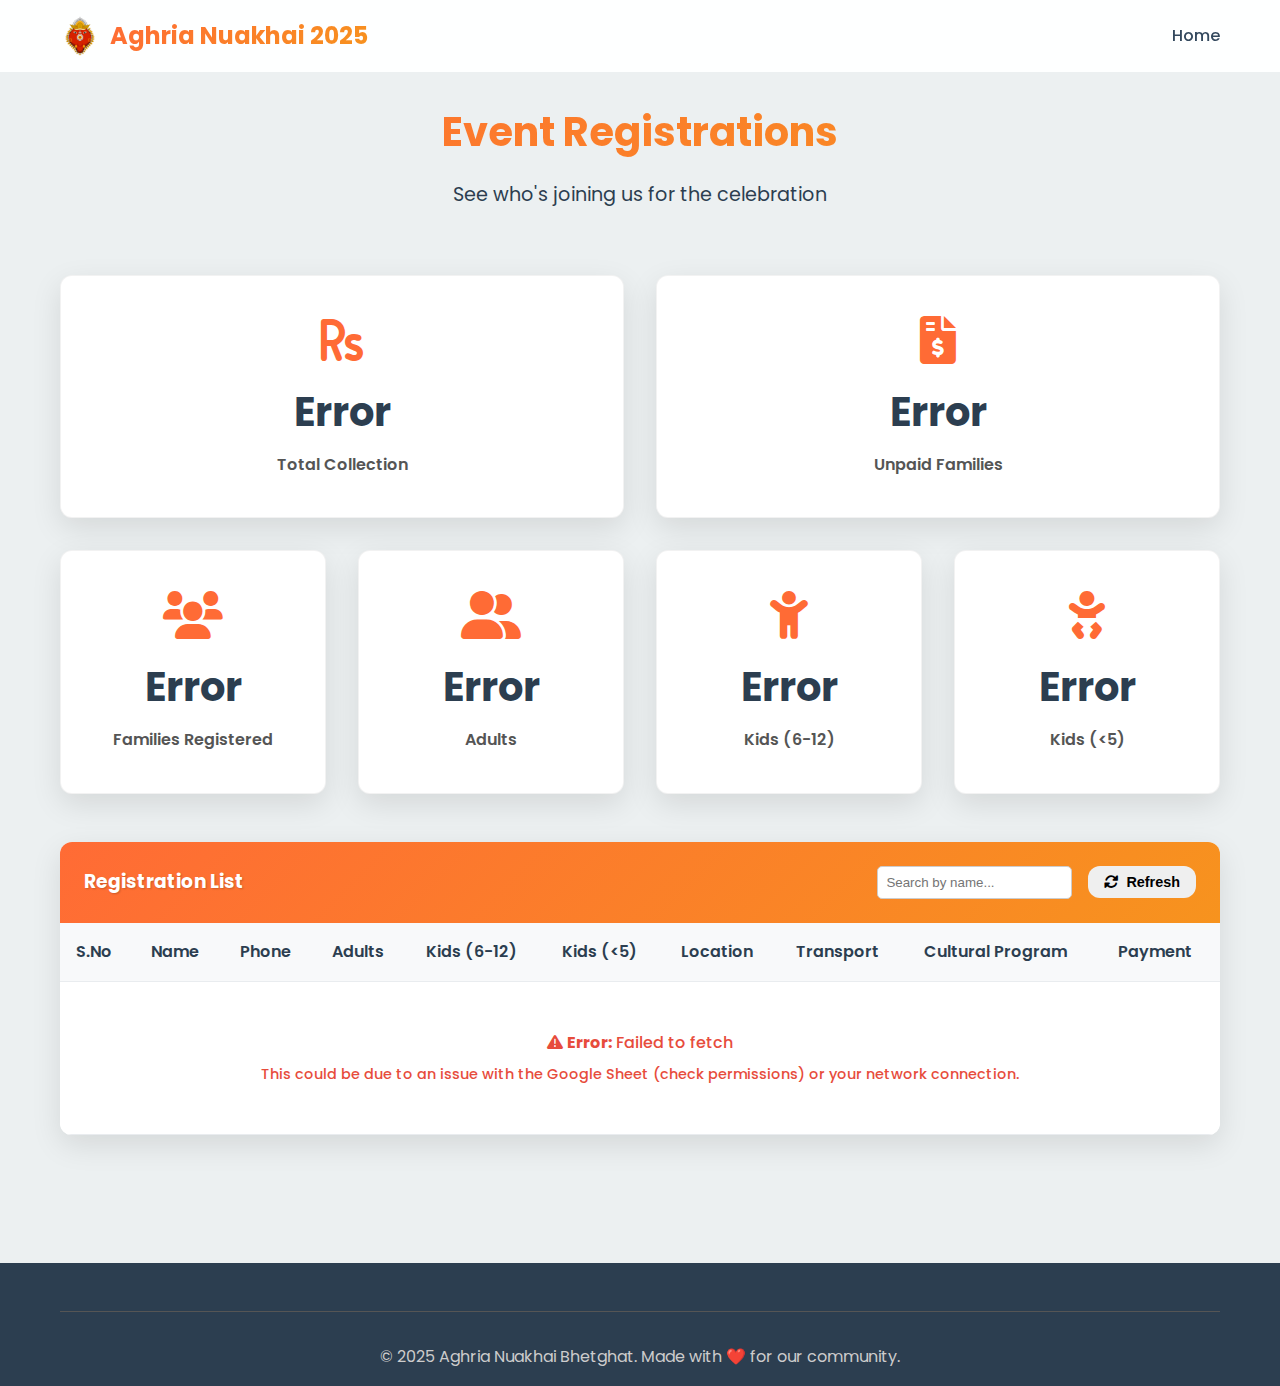
<file: registrations.html>
<!DOCTYPE html>
<html lang="en">
<head>
    <meta charset="UTF-8">
    <meta name="viewport" content="width=device-width, initial-scale=1.0">
    <title>Event Registrations | Aghria Nuakhai Bhetghat 2025</title>
    <link rel="stylesheet" href="styles.css">
    <link href="https://fonts.googleapis.com/css2?family=Poppins:wght@300;400;600;700&display=swap" rel="stylesheet">
    <link rel="stylesheet" href="https://cdnjs.cloudflare.com/ajax/libs/font-awesome/6.0.0/css/all.min.css">
</head>
<body>
    <div id="main-content">
        <!-- Navigation -->
        <nav class="navbar">
            <div class="nav-container">
                <div class="nav-logo">
                    <a href="index.html" style="display: flex; align-items: center; text-decoration: none;">
                        <img src="samleimaa.png" alt="Samleimaa Logo" class="logo-image">
                        <h2>Aghria Nuakhai 2025</h2>
                    </a>
                </div>
                <ul class="nav-menu">
                    <li class="nav-item">
                        <a href="index.html" class="nav-link">Home</a>
                    </li>
                </ul>
            </div>
        </nav>

        <!-- Registrations Section -->
        <section id="registrations" class="registrations" style="padding-top: 100px;">
            <div class="container">
                <div class="section-header">
                    <h2>Event Registrations</h2>
                    <p>See who's joining us for the celebration</p>
                </div>
                <div class="registration-content">
                    <div class="registration-stats">
                        <div class="stat-card">
                            <i class="fas fa-rupee-sign"></i>
                            <h3 id="total-collection">Loading...</h3>
                            <p>Total Collection</p>
                        </div>
                        <div class="stat-card">
                            <i class="fas fa-file-invoice-dollar"></i>
                            <h3 id="unpaid-families">Loading...</h3>
                            <p>Unpaid Families</p>
                        </div>
                        <div class="stat-card">
                            <i class="fas fa-users"></i>
                            <h3 id="total-families">Loading...</h3>
                            <p>Families Registered</p>
                        </div>
                        <div class="stat-card">
                            <i class="fas fa-user-friends"></i>
                            <h3 id="total-adults">Loading...</h3>
                            <p>Adults</p>
                        </div>
                        <div class="stat-card">
                            <i class="fas fa-child"></i>
                            <h3 id="total-kids-5-10">Loading...</h3>
                            <p>Kids (6-12)</p>
                        </div>
                        <div class="stat-card">
                            <i class="fas fa-baby"></i>
                            <h3 id="total-kids-under-5">Loading...</h3>
                            <p>Kids (&lt;5)</p>
                        </div>
                    </div>
                    <div class="registration-table">
                        <div class="table-header">
                            <h3>Registration List</h3>
                            <div class="table-controls">
                                <input type="text" id="searchInput" placeholder="Search by name...">
                                <button id="refreshBtn" class="btn btn-small">
                                    <i class="fas fa-sync-alt"></i> Refresh
                                </button>
                            </div>
                        </div>
                        <div class="table-container">
                            <table id="registrationTable">
                                <thead>
                                    <tr>
                                        <th>S.No</th>
                                        <th>Name</th>
                                        <th>Phone</th>
                                        <th>Adults</th>
                                        <th>Kids (6-12)</th>
                                        <th>Kids (&lt;5)</th>
                                        <th>Location</th>
                                        <th>Transport</th>
                                        <th>Cultural Program</th>
                                        <th>Payment</th>
                                    </tr>
                                </thead>
                                <tbody id="registrationData">
                                    <tr>
                                        <td colspan="10" class="loading">
                                            <i class="fas fa-spinner fa-spin"></i> Loading registration data...
                                        </td>
                                    </tr>
                                </tbody>
                            </table>
                        </div>
                    </div>
                </div>
            </div>
        </section>

        <!-- Footer -->
        <footer class="footer">
            <div class="container">
                <div class="footer-bottom">
                    <p>&copy; 2025 Aghria Nuakhai Bhetghat. Made with ❤️ for our community.</p>
                </div>
            </div>
        </footer>
    </div>

    <script src="registrations.js"></script>
</body>
</html>
</file>
<file: styles.css>
* {
    margin: 0;
    padding: 0;
    box-sizing: border-box;
}

:root {
    --primary-color: #ff6b35;
    --secondary-color: #f7931e;
    --accent-color: #ffcb05;
    --dark-color: #2c3e50;
    --light-color: #ecf0f1;
    --text-color: #34495e;
    --white: #ffffff;
    --gradient: linear-gradient(135deg, var(--primary-color) 0%, var(--secondary-color) 100%);
    --shadow: 0 10px 30px rgba(0, 0, 0, 0.1);
    --border-radius: 12px;
}

body {
    font-family: 'Poppins', sans-serif;
    line-height: 1.6;
    color: var(--text-color);
    overflow-x: hidden;
}

.container {
    max-width: 1200px;
    margin: 0 auto;
    padding: 0 20px;
}

/* Navigation */
.navbar {
    position: fixed;
    top: 0;
    width: 100%;
    background: rgba(255, 255, 255, 0.95);
    backdrop-filter: blur(10px);
    z-index: 1000;
    padding: 1rem 0;
    transition: all 0.3s ease;
}

.nav-container {
    max-width: 1200px;
    margin: 0 auto;
    padding: 0 20px;
    display: flex;
    justify-content: space-between;
    align-items: center;
}

.nav-logo {
    display: flex;
    align-items: center;
}

.logo-image {
    height: 40px;
    margin-right: 10px;
}

.nav-logo h2 {
    background: var(--gradient);
    -webkit-background-clip: text;
    -webkit-text-fill-color: transparent;
    background-clip: text;
    font-weight: 700;
}

.nav-menu {
    display: flex;
    list-style: none;
    gap: 2rem;
}

.nav-link {
    text-decoration: none;
    color: var(--text-color);
    font-weight: 500;
    transition: color 0.3s ease;
    position: relative;
}

.nav-link:hover {
    color: var(--primary-color);
}

.nav-link::after {
    content: '';
    position: absolute;
    bottom: -5px;
    left: 0;
    width: 0;
    height: 2px;
    background: var(--gradient);
    transition: width 0.3s ease;
}

.nav-link:hover::after {
    width: 100%;
}

.nav-toggle {
    display: none;
    flex-direction: column;
    cursor: pointer;
}

.bar {
    width: 25px;
    height: 3px;
    background: var(--text-color);
    margin: 3px 0;
    transition: 0.3s;
}

/* Hero Section */
.hero {
    min-height: 100vh;
    display: flex;
    align-items: center;
    position: relative;
    overflow: hidden;
}

.hero-bg {
    position: absolute;
    top: 0;
    left: 0;
    width: 100%;
    height: 100%;
    z-index: 1;
}

.hero-bg-slide {
    position: absolute;
    top: 0;
    left: 0;
    width: 100%;
    height: 100%;
    background-size: cover;
    background-position: center;
    background-repeat: no-repeat;
    filter: blur(3px);
    transform: scale(1.1);
    opacity: 0;
    transition: opacity 1s ease-in-out;
    animation: ken-burns 54s ease-in-out infinite;
}

.hero-bg-slide.active {
    opacity: 1;
}

@keyframes ken-burns {
    0%, 100% {
        transform: scale(1.1);
    }
    50% {
        transform: scale(1.15);
    }
}

.hero-bg::after {
    content: '';
    position: absolute;
    top: 0;
    left: 0;
    width: 100%;
    height: 100%;
    background: rgba(0, 0, 0, 0.4);
    z-index: 2;
}

@keyframes float {
    0%, 100% { transform: translateY(0px); }
    50% { transform: translateY(-20px); }
}

.hero-content {
    position: relative;
    z-index: 3;
    color: var(--white);
    max-width: 1200px;
    margin: 0 auto;
    padding: 0 20px;
    text-align: center;
}

.hero-title {
    font-size: 3.5rem;
    font-weight: 700;
    margin-bottom: 1rem;
    text-shadow: 2px 2px 4px rgba(0, 0, 0, 0.3);
}

.hero-subtitle {
    font-size: 1.5rem;
    margin-bottom: 2rem;
    opacity: 0.9;
}

.event-details {
    display: flex;
    justify-content: center;
    gap: 2rem;
    margin-bottom: 3rem;
    flex-wrap: wrap;
}

.detail-item {
    display: flex;
    align-items: center;
    gap: 0.5rem;
    background: rgba(255, 255, 255, 0.2);
    padding: 1rem 1.5rem;
    border-radius: var(--border-radius);
    backdrop-filter: blur(10px);
}

.detail-item i {
    font-size: 1.2rem;
}

/* Countdown Timer Styles */
.countdown-section {
    margin: 3rem 0 2rem;
}

.countdown-timer {
    display: flex;
    justify-content: center;
    gap: 2rem;
    margin-bottom: 1rem;
    flex-wrap: wrap;
}

.countdown-item {
    background: rgba(255, 255, 255, 0.2);
    backdrop-filter: blur(10px);
    padding: 1.5rem;
    border-radius: var(--border-radius);
    text-align: center;
    min-width: 100px;
    border: 1px solid rgba(255, 255, 255, 0.3);
    box-shadow: 0 8px 32px rgba(0, 0, 0, 0.1);
    transition: transform 0.3s ease;
}

.countdown-item:hover {
    transform: translateY(-5px);
}

.countdown-number {
    display: block;
    font-size: 2.5rem;
    font-weight: 700;
    color: var(--white);
    text-shadow: 2px 2px 4px rgba(0, 0, 0, 0.3);
    margin-bottom: 0.5rem;
}

.countdown-label {
    display: block;
    font-size: 0.9rem;
    color: var(--white);
    opacity: 0.9;
    text-transform: uppercase;
    letter-spacing: 1px;
    font-weight: 500;
}

.countdown-text {
    font-size: 1.2rem;
    color: var(--white);
    opacity: 0.9;
    font-weight: 500;
    text-align: center;
}

.countdown-item.event-started {
    background: rgba(255, 255, 255, 0.3);
    animation: pulse 2s infinite;
}

.countdown-item.event-started .countdown-number {
    font-size: 3rem;
    animation: bounce 1s infinite;
}

@keyframes pulse {
    0%, 100% { 
        transform: scale(1); 
        box-shadow: 0 8px 32px rgba(0, 0, 0, 0.1);
    }
    50% { 
        transform: scale(1.05); 
        box-shadow: 0 12px 40px rgba(255, 255, 255, 0.2);
    }
}

@keyframes bounce {
    0%, 20%, 50%, 80%, 100% { transform: translateY(0); }
    40% { transform: translateY(-10px); }
    60% { transform: translateY(-5px); }
}

.hero-buttons {
    display: flex;
    gap: 1.5rem;
    justify-content: center;
    flex-wrap: wrap;
}

.hero-buttons .btn {
    display: inline-flex;
    align-items: center;
    gap: 0.8rem;
    padding: 1.5rem 3rem;
    text-decoration: none;
    border-radius: var(--border-radius);
    font-weight: 600;
    transition: all 0.3s ease;
    border: none;
    cursor: pointer;
    font-size: 1.2rem;
    min-width: 200px;
    justify-content: center;
}

.btn {
    display: inline-flex;
    align-items: center;
    gap: 0.5rem;
    padding: 1rem 2rem;
    text-decoration: none;
    border-radius: var(--border-radius);
    font-weight: 600;
    transition: all 0.3s ease;
    border: none;
    cursor: pointer;
    font-size: 1rem;
}

.btn-primary {
    background: var(--white);
    color: var(--primary-color);
    box-shadow: var(--shadow);
}

.btn-primary:hover {
    transform: translateY(-3px);
    box-shadow: 0 15px 40px rgba(0, 0, 0, 0.2);
}

.btn-secondary {
    background: var(--white);
    color: var(--primary-color);
    box-shadow: var(--shadow);
    border: none;
}

.btn-secondary:hover {
    transform: translateY(-3px);
    box-shadow: 0 15px 40px rgba(0, 0, 0, 0.2);
}

.btn-small {
    padding: 0.5rem 1rem;
    font-size: 0.9rem;
}

/* Section Styling */
section {
    padding: 5rem 0;
}

.section-header {
    text-align: center;
    margin-bottom: 4rem;
}

.section-header h2 {
    font-size: 2.5rem;
    font-weight: 700;
    margin-bottom: 1rem;
    background: var(--gradient);
    -webkit-background-clip: text;
    -webkit-text-fill-color: transparent;
    background-clip: text;
}

.section-header p {
    font-size: 1.2rem;
    color: #666;
}

/* About Section */
.about {
    background: var(--light-color);
    padding: 3rem 0;
}

.about .section-header {
    margin-bottom: 2rem;
}

.about .section-header h2 {
    font-size: 2rem;
}

.about .section-header p {
    font-size: 1rem;
}

.about-content {
    display: flex;
    flex-direction: column;
    gap: 2rem;
    align-items: center;
    text-align: center;
}

.about-text {
    max-width: 800px;
}

.about-text h3 {
    font-size: 1.3rem;
    margin-bottom: 0.8rem;
    color: var(--dark-color);
}

.about-text p {
    margin-bottom: 1rem;
    font-size: 1rem;
    line-height: 1.6;
}

.about-text ul {
    margin-left: 2rem;
    margin-bottom: 1.5rem;
}

.about-text li {
    margin-bottom: 0.5rem;
    font-size: 1.1rem;
}

.about-features {
    display: grid;
    grid-template-columns: repeat(auto-fit, minmax(200px, 1fr));
    gap: 1rem;
    width: 100%;
    max-width: 700px;
}

.feature-card {
    background: var(--white);
    padding: 1.2rem;
    border-radius: var(--border-radius);
    box-shadow: var(--shadow);
    text-align: center;
    transition: transform 0.3s ease;
}

.feature-card:hover {
    transform: translateY(-3px);
}

.feature-card i {
    font-size: 1.8rem;
    color: var(--primary-color);
    margin-bottom: 0.8rem;
}

.feature-card h4 {
    margin-bottom: 0.4rem;
    color: var(--dark-color);
    font-size: 1rem;
}

.feature-card p {
    font-size: 0.85rem;
    line-height: 1.4;
    color: #666;
}

/* Timeline Section */
.timeline-content {
    display: flex;
    justify-content: center;
}

.memories-timeline {
    max-width: 800px;
    width: 100%;
}

.memories-timeline h3 {
    font-size: 1.8rem;
    margin-bottom: 3rem;
    color: var(--dark-color);
    text-align: center;
}

.vertical-timeline {
    position: relative;
    padding-left: 2rem;
}
.countdown-header {
    font-size: 2.1rem;
    font-weight: 600;
    color: #fff4f0;
    margin-bottom: 20px;
    text-align: center;
    text-shadow: 2px 2px 4px rgba(0, 0, 0, 0.3);
    animation: pulse 2s ease-in-out infinite alternate;
}

@keyframes pulse {
    0% {
        transform: scale(1);
        opacity: 0.8;
    }
    100% {
        transform: scale(1.20);
        opacity: 1;
    }
}

@media (max-width: 768px) {
    .countdown-header {
        font-size: 1.9rem;
        margin-bottom: 15px;
    }
}
.vertical-timeline::before {
    content: '';
    position: absolute;
    left: 20px;
    top: 0;
    bottom: 0;
    width: 4px;
    background: linear-gradient(to bottom, var(--primary-color), var(--secondary-color));
    border-radius: 2px;
}

.timeline-item {
    position: relative;
    margin-bottom: 3rem;
    display: flex;
    align-items: flex-start;
    gap: 2rem;
}

.timeline-dot {
    position: absolute;
    left: -35px;
    top: 0;
    width: 50px;
    height: 50px;
    background: var(--gradient);
    border-radius: 50%;
    display: flex;
    align-items: center;
    justify-content: center;
    box-shadow: 0 4px 20px rgba(255, 107, 53, 0.3);
    z-index: 2;
    transition: transform 0.3s ease;
}

.timeline-dot:hover {
    transform: scale(1.1);
}

.timeline-dot i {
    color: var(--white);
    font-size: 1.2rem;
}

.timeline-content-item {
    background: var(--white);
    padding: 2rem;
    border-radius: var(--border-radius);
    box-shadow: var(--shadow);
    flex: 1;
    transition: transform 0.3s ease, box-shadow 0.3s ease;
}

.timeline-content-item:hover {
    transform: translateY(-5px);
    box-shadow: 0 15px 40px rgba(0, 0, 0, 0.15);
}

.timeline-content-item h4 {
    font-size: 1.5rem;
    font-weight: 700;
    color: var(--primary-color);
    margin-bottom: 1rem;
}

.timeline-content-item p {
    font-size: 1rem;
    line-height: 1.6;
    margin-bottom: 1.5rem;
    color: var(--text-color);
}

.timeline-photos {
    display: flex;
    gap: 1rem;
    flex-wrap: wrap;
    margin-top: 1rem;
}

.timeline-photo {
    width: 150px;
    height: 150px;
    border-radius: 8px;
    overflow: hidden;
    cursor: pointer;
    transition: transform 0.3s ease;
    position: relative;
    background: #f0f0f0;
    border: none;
    box-shadow: none;
}

.timeline-photo img {
    width: 100%;
    height: 100%;
    object-fit: cover;
    transition: transform 0.3s ease;
    cursor: pointer;
}

.timeline-photo:hover {
    transform: scale(1.05);
    box-shadow: none;
}

.timeline-photo:hover img {
    transform: scale(1.1);
}

.timeline-photo-placeholder {
    background: #f8f9fa;
    padding: 0.8rem;
    border-radius: 8px;
    display: flex;
    align-items: center;
    justify-content: center;
    gap: 0.5rem;
    font-size: 0.9rem;
    color: #666;
    transition: background 0.3s ease;
    width: 150px;
    height: 150px;
    text-align: center;
    flex-direction: column;
}

.timeline-photo-placeholder:hover {
    background: #e9ecef;
}

.timeline-photo-placeholder i {
    color: var(--primary-color);
}

/* Photo Modal/Lightbox */
.photo-modal {
    display: none;
    position: fixed;
    z-index: 9999;
    left: 0;
    top: 0;
    width: 100%;
    height: 100%;
    background-color: rgba(0, 0, 0, 0.9);
    animation: fadeIn 0.3s ease;
}

.photo-modal.show {
    display: flex;
    align-items: center;
    justify-content: center;
}

.photo-modal-content {
    max-width: 90%;
    max-height: 90%;
    position: relative;
    animation: zoomIn 0.3s ease;
}

.photo-modal img {
    width: 100%;
    height: auto;
    border-radius: 8px;
    box-shadow: none;
}

.photo-modal-close {
    position: absolute;
    top: -40px;
    right: 0;
    color: white;
    font-size: 2rem;
    cursor: pointer;
    transition: color 0.3s ease;
}

.photo-modal-close:hover {
    color: #ccc;
}

.photo-modal-nav {
    position: absolute;
    top: 50%;
    transform: translateY(-50%);
    background: rgba(255, 255, 255, 0.1);
    color: white;
    border: none;
    font-size: 2rem;
    padding: 1rem;
    cursor: pointer;
    border-radius: 50%;
    transition: background 0.3s ease;
}

.photo-modal-nav:hover {
    background: rgba(255, 255, 255, 0.2);
}

.photo-modal-prev {
    left: -60px;
}

.photo-modal-next {
    right: -60px;
}

@keyframes fadeIn {
    from { opacity: 0; }
    to { opacity: 1; }
}

@keyframes zoomIn {
    from { transform: scale(0.8); opacity: 0; }
    to { transform: scale(1); opacity: 1; }
}

@media (max-width: 768px) {
    .photo-modal-nav {
        font-size: 1.5rem;
        padding: 0.8rem;
    }
    
    .photo-modal-prev {
        left: 10px;
    }
    
    .photo-modal-next {
        right: 10px;
    }
    
    .photo-modal-close {
        top: 10px;
        right: 10px;
        font-size: 1.5rem;
    }
}

.timeline-note {
    color: #666;
    font-style: italic;
    text-align: center;
    background: #fff3cd;
    padding: 1rem;
    border-radius: var(--border-radius);
    border: 1px solid #ffeaa7;
    margin-top: 2rem;
}

.timeline-schedule h3 {
    font-size: 1.8rem;
    margin-bottom: 2rem;
    color: var(--dark-color);
}

/* Registrations Section */
.registrations {
    background: var(--light-color);
}

.registrations .section-header h2,
.registrations .section-header p {
    color: var(--dark-color);
    text-shadow: none;
}

.registration-content {
    margin-bottom: 3rem;
}

.registration-stats {
    display: grid;
    grid-template-columns: repeat(4, 1fr);
    gap: 2rem;
    margin-bottom: 3rem;
}

.stat-card {
    background: var(--white);
    padding: 2.5rem;
    border-radius: var(--border-radius);
    box-shadow: var(--shadow);
    text-align: center;
    transition: all 0.3s ease;
    border: 1px solid rgba(0, 0, 0, 0.05);
}

.stat-card:hover {
    transform: translateY(-8px);
    box-shadow: 0 15px 40px rgba(0, 0, 0, 0.1);
}

.stat-card:nth-child(1),
.stat-card:nth-child(2) {
    grid-column: span 2;
}

.stat-card i {
    font-size: 3rem;
    color: var(--primary-color);
    margin-bottom: 1rem;
}

.stat-card h3 {
    font-size: 2.5rem;
    font-weight: 700;
    color: var(--dark-color);
    margin-bottom: 0.5rem;
}

.stat-card p {
    color: #555;
    font-weight: 600;
}

.registration-table {
    background: var(--white);
    border-radius: var(--border-radius);
    box-shadow: var(--shadow);
    overflow: hidden;
}

.table-header {
    display: flex;
    justify-content: space-between;
    align-items: center;
    padding: 1.5rem;
    background: var(--gradient);
    color: var(--white);
}

.table-header h3 {
    margin: 0;
    text-shadow: 1px 1px 2px rgba(0,0,0,0.2);
}

.table-controls {
    display: flex;
    gap: 1rem;
    align-items: center;
}

#searchInput {
    padding: 0.5rem;
    border: 1px solid #ccc;
    border-radius: 5px;
    outline: none;
}

.table-container {
    overflow-x: auto;
}

table {
    width: 100%;
    border-collapse: collapse;
}

th, td {
    padding: 1rem;
    text-align: left;
    border-bottom: 1px solid #e9ecef;
}

th {
    background: #f8f9fa;
    font-weight: 600;
    color: var(--dark-color);
}

tbody {
    background: var(--white);
}

tr:hover {
    background: #f1f3f5;
}

td {
    color: var(--dark-color);
    font-weight: 500;
}

.loading {
    text-align: center;
    padding: 3rem;
    color: #666;
}

.payment-done {
    text-align: center;
}

.payment-done .fa-check-circle {
    color: green;
}

/* Contact Section */
.contact-content {
    display: grid;
    grid-template-columns: repeat(auto-fit, minmax(300px, 1fr));
    gap: 2rem;
}

.contact-info {
    display: contents;
}

.contact-card {
    background: var(--white);
    padding: 2rem;
    border-radius: var(--border-radius);
    box-shadow: var(--shadow);
    text-align: center;
    transition: transform 0.3s ease;
}

.contact-card:hover {
    transform: translateY(-5px);
}

.contact-card i {
    font-size: 2.5rem;
    color: var(--primary-color);
    margin-bottom: 1rem;
}

.contact-card h4 {
    margin-bottom: 1rem;
    color: var(--dark-color);
}

.contact-card p {
    margin-bottom: 1rem;
    line-height: 1.6;
}

/* Footer */
.footer {
    background: var(--dark-color);
    color: var(--white);
    padding: 3rem 0 1rem;
}

.footer-content {
    display: grid;
    grid-template-columns: repeat(auto-fit, minmax(250px, 1fr));
    gap: 2rem;
    margin-bottom: 2rem;
}

.footer-section h3,
.footer-section h4 {
    margin-bottom: 1rem;
    color: var(--accent-color);
}

.footer-section ul {
    list-style: none;
}

.footer-section ul li {
    margin-bottom: 0.5rem;
}

.footer-section ul li a {
    color: var(--white);
    text-decoration: none;
    transition: color 0.3s ease;
}

.footer-section ul li a:hover {
    color: var(--accent-color);
}

.footer-bottom {
    text-align: center;
    padding-top: 2rem;
    border-top: 1px solid #555;
    color: #ccc;
}

/* Responsive Design */
@media (max-width: 768px) {
    .registration-stats {
        grid-template-columns: repeat(2, 1fr);
    }

    .stat-card:nth-child(1),
    .stat-card:nth-child(2) {
        grid-column: span 1;
    }

    .nav-menu {
        position: fixed;
        left: -100%;
        top: 70px;
        flex-direction: column;
        background-color: var(--white);
        width: 100%;
        text-align: center;
        transition: 0.3s;
        box-shadow: var(--shadow);
        padding: 2rem 0;
    }

    .nav-menu.active {
        left: 0;
    }

    .nav-toggle {
        display: flex;
    }

    .hero-title {
        font-size: 2.5rem;
    }

    .hero-subtitle {
        font-size: 1.2rem;
    }

    .event-details {
        flex-direction: column;
        gap: 1rem;
        align-items: flex-start;
    }

    .detail-item {
        width: 100%;
        text-align: left;
        justify-content: flex-start;
    }

    .hero-buttons {
        flex-direction: column;
        align-items: center;
        gap: 1rem;
    }

    .hero-buttons .btn {
        padding: 1.2rem 2.5rem;
        font-size: 1.1rem;
        min-width: 250px;
    }

    .countdown-timer {
        gap: 1rem;
    }

    .countdown-item {
        min-width: 80px;
        padding: 1rem;
    }

    .countdown-number {
        font-size: 2rem;
    }

    .countdown-label {
        font-size: 0.8rem;
    }

    .about-content {
        gap: 1.5rem;
    }

    .about-features {
        grid-template-columns: 1fr;
        gap: 1rem;
    }

    .timeline-content {
        grid-template-columns: 1fr;
        gap: 2rem;
    }

    .vertical-timeline {
        padding-left: 1.5rem;
    }

    .vertical-timeline::before {
        left: 15px;
    }

    .timeline-dot {
        left: -30px;
        width: 40px;
        height: 40px;
    }

    .timeline-dot i {
        font-size: 1rem;
    }

    .timeline-content-item {
        padding: 1.5rem;
    }

    .timeline-photos {
        gap: 0.8rem;
    }
    
    .timeline-photo,
    .timeline-photo-placeholder {
        width: 120px;
        height: 120px;
    }

    .table-header {
        flex-direction: column;
        gap: 1rem;
        align-items: stretch;
    }

    .table-controls {
        justify-content: center;
    }

    .contact-content {
        grid-template-columns: 1fr;
    }

    .footer-content {
        grid-template-columns: 1fr;
        text-align: center;
    }
}

@media (max-width: 480px) {
    .registration-stats {
        grid-template-columns: 1fr;
    }

    .hero-title {
        font-size: 2rem;
    }

    .section-header h2 {
        font-size: 2rem;
    }

    .detail-item {
        padding: 0.8rem;
        font-size: 0.9rem;
        text-align: left;
        justify-content: flex-start;
    }

    .btn {
        padding: 0.8rem 1.5rem;
        font-size: 0.9rem;
    }

    .hero-buttons .btn {
        padding: 1rem 2rem;
        font-size: 1rem;
        min-width: 200px;
    }

    .schedule-item {
        flex-direction: column;
        text-align: center;
        gap: 0.5rem;
    }

    .time {
        min-width: auto;
    }

    .vertical-timeline {
        padding-left: 1rem;
    }

    .vertical-timeline::before {
        left: 10px;
        width: 3px;
    }

    .timeline-dot {
        left: -20px;
        width: 30px;
        height: 30px;
    }

    .timeline-dot i {
        font-size: 0.8rem;
    }

    .timeline-content-item {
        padding: 1rem;
    }

    .timeline-content-item h4 {
        font-size: 1.3rem;
    }

    .countdown-timer {
        gap: 0.5rem;
    }

    .countdown-item {
        min-width: 70px;
        padding: 0.8rem;
    }

    .countdown-number {
        font-size: 1.8rem;
    }

    .countdown-label {
        font-size: 0.7rem;
    }

    .countdown-text {
        font-size: 1rem;
    }

    .timeline-photo,
    .timeline-photo-placeholder {
        width: 100px;
        height: 100px;
    }
}

/* Animations */
@keyframes fadeInUp {
    from {
        opacity: 0;
        transform: translateY(30px);
    }
    to {
        opacity: 1;
        transform: translateY(0);
    }
}

.fade-in-up {
    animation: fadeInUp 0.6s ease forwards;
}

/* Scroll animations */
.animate-on-scroll {
    opacity: 0;
    transform: translateY(30px);
    transition: all 0.6s ease;
}

.animate-on-scroll.animated {
    opacity: 1;
    transform: translateY(0);
}

/* Loading spinner */
.fa-spinner {
    animation: spin 1s linear infinite;
}

@keyframes spin {
    0% { transform: rotate(0deg); }
    100% { transform: rotate(360deg); }
}

/* Password Prompt */
#password-prompt {
    position: fixed;
    top: 0;
    left: 0;
    width: 100%;
    height: 100%;
    background-color: rgba(0, 0, 0, 0.5);
    display: flex;
    justify-content: center;
    align-items: center;
    z-index: 1001;
}

.password-box {
    background: var(--white);
    padding: 2rem;
    border-radius: var(--border-radius);
    box-shadow: var(--shadow);
    text-align: center;
    width: 90%;
    max-width: 400px;
}

.password-box h3 {
    margin-bottom: 1rem;
    color: var(--dark-color);
}

.password-box p {
    margin-bottom: 1.5rem;
}

#password-input {
    width: 100%;
    padding: 0.8rem;
    border: 1px solid #ccc;
    border-radius: 5px;
    margin-bottom: 1rem;
}

#password-submit {
    background: var(--gradient);
    color: var(--white);
    padding: 0.8rem 1.5rem;
    border: none;
    border-radius: 5px;
    cursor: pointer;
    transition: background 0.3s ease;
}

#password-submit:hover {
    background: var(--primary-color);
}

.error-message {
    color: #e74c3c;
    margin-top: 1rem;
}
</file>
